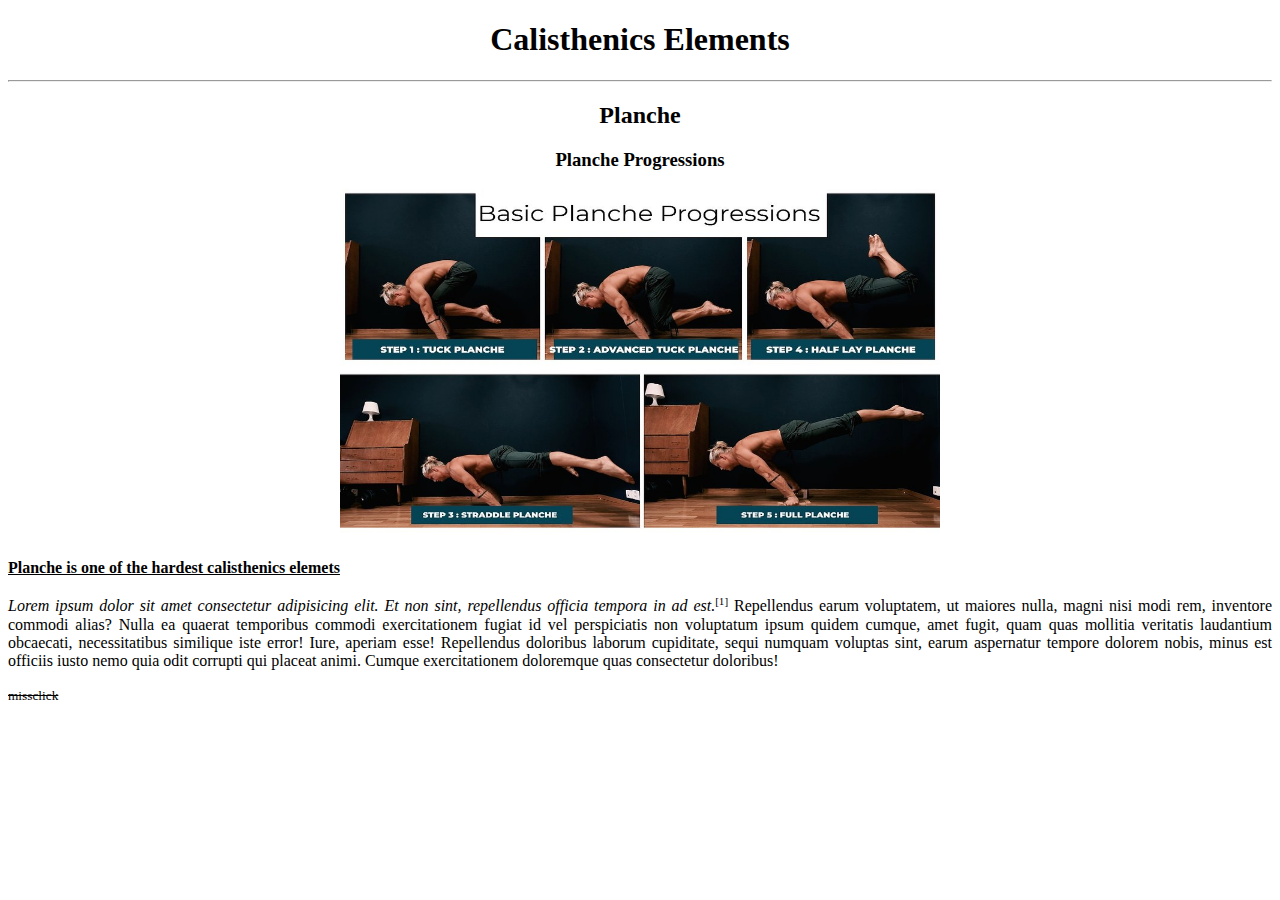
<file: index.html>
<!DOCTYPE html>
<html lang="en">
<head>
    <meta charset="UTF-8">
    <meta http-equiv="X-UA-Compatible" content="IE=edge">
    <meta name="viewport" content="width=device-width, initial-scale=1.0">
    <title>Lesson 01</title>

    <style>
        * {
            text-align: center;
        }

        img {
            width: 600px;
            height: 350px;
        }

        p {
            text-align: justify;
        }
    </style>
</head>
<body>
    <h1>Calisthenics Elements</h1>
    <hr />
    <h2>Planche</h2>
    <h3>Planche Progressions</h3>
    <a href="https://www.bergmovement.com/calisthenics-blog/the-lost-planche-progressions-a-different-approach-to-the-planche" target="_blank"><img src="images/planche_progressions.jpg" alt="Planche Progressions" /></a>
    <p><b><u>Planche is one of the hardest calisthenics elemets</u></b></p>
    <p><i>Lorem ipsum dolor sit amet consectetur adipisicing elit. Et non sint, repellendus officia tempora in ad est.</i><sup><small>[1]</small></sup> Repellendus earum voluptatem, ut maiores nulla, magni nisi modi rem, inventore commodi alias?
    Nulla ea quaerat temporibus commodi exercitationem fugiat id vel perspiciatis non voluptatum ipsum quidem cumque, amet fugit, quam quas mollitia veritatis laudantium obcaecati, necessitatibus similique iste error! Iure, aperiam esse!
    Repellendus doloribus laborum cupiditate, sequi numquam voluptas sint, earum aspernatur tempore dolorem nobis, minus est officiis iusto nemo quia odit corrupti qui placeat animi. Cumque exercitationem doloremque quas consectetur doloribus!</p>
    <p><small><del>missclick</del></small></p>
</body>
</html>
</file>
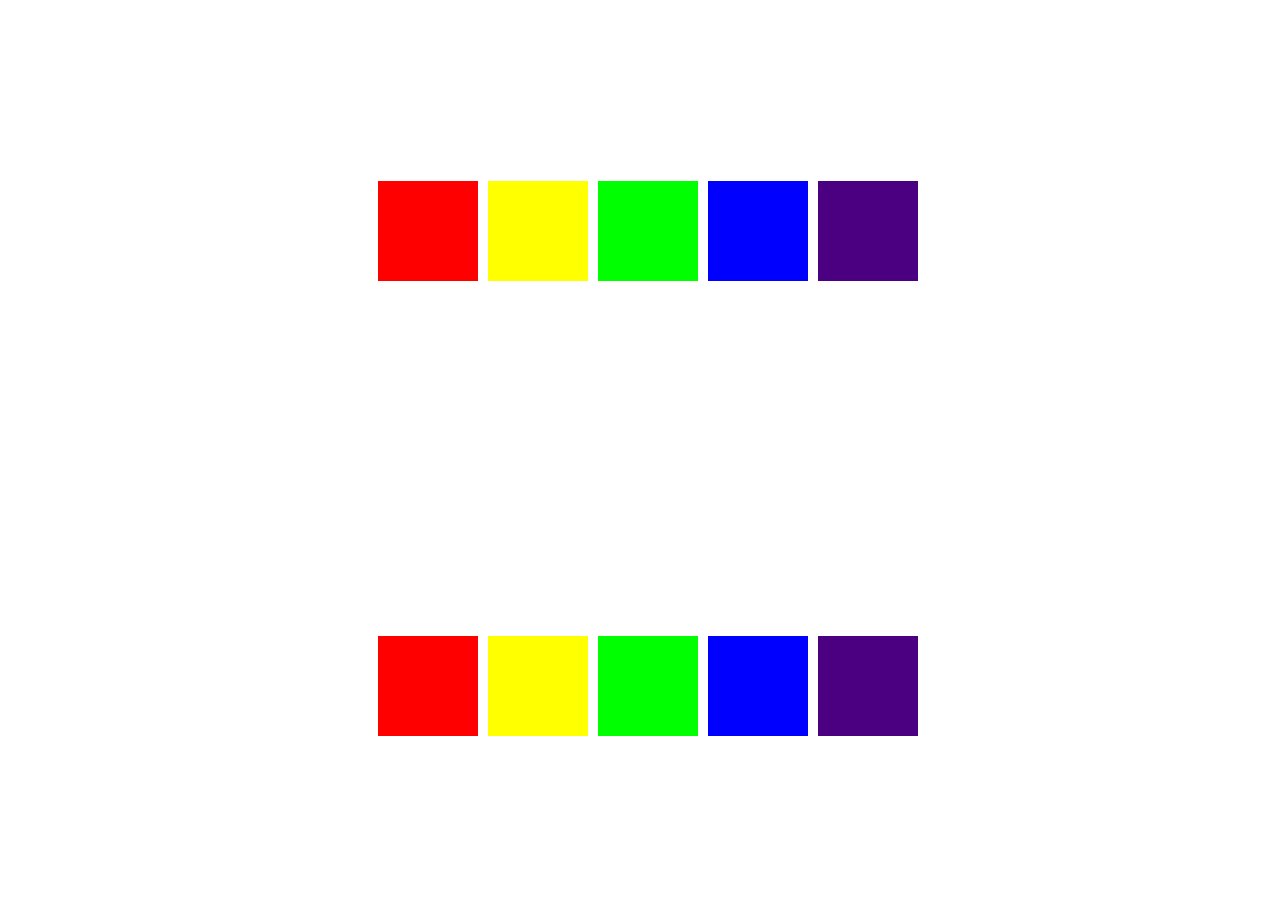
<file: FlexBox/index.html>
<!DOCTYPE html>
<html lang="en">
<head>
    <meta charset="UTF-8">
    <meta http-equiv="X-UA-Compatible" content="IE=edge">
    <meta name="viewport" content="width=device-width, initial-scale=1.0">
    <title>FlexBox</title>
    <link rel="stylesheet" href="style.css">
</head>
<body>
    
    <div class="container">
        <div class="top-container">
            <div class="flex-item-a"></div>
            <div class="flex-item-b"></div>
            <div class="flex-item-c"></div>
            <div class="flex-item-d"></div>
            <div class="flex-item-e"></div>
        </div>
        <div class="bottom-container">
            <div class="flex-item-a"></div>
            <div class="flex-item-b"></div>
            <div class="flex-item-c"></div>
            <div class="flex-item-d"></div>
            <div class="flex-item-e"></div>
        </div>
    </div>

</body>
</html>
</file>
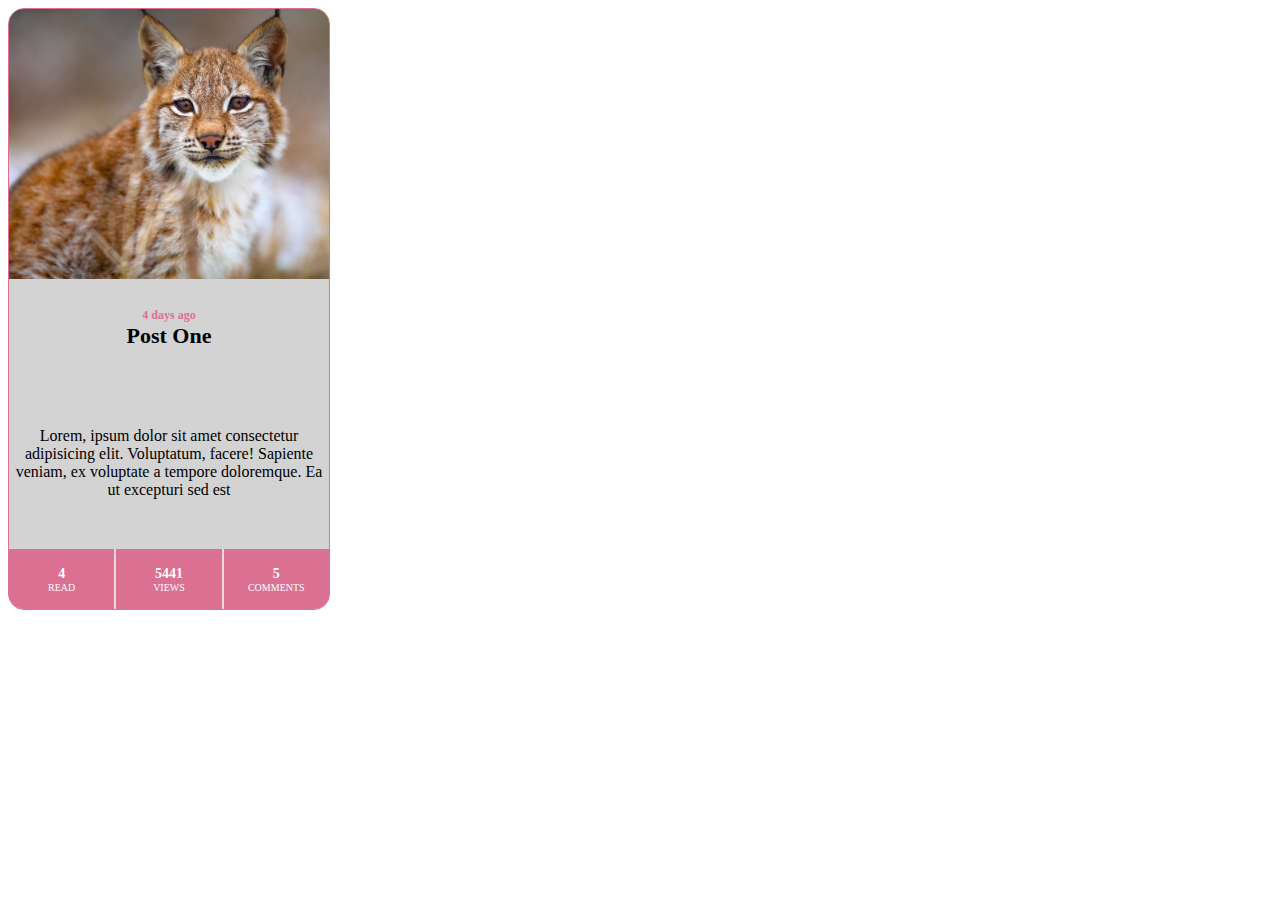
<file: FlexBox/vezhba/index.html>
<!DOCTYPE html>
<html lang="en">
<head>
    <meta charset="UTF-8">
    <meta http-equiv="X-UA-Compatible" content="IE=edge">
    <meta name="viewport" content="width=device-width, initial-scale=1.0">
    <title>FLexBox</title>
    <link rel="stylesheet" href="style.css">
</head>
<body>
    
    <div class="card">
        <div class="image">
            <img src="/images/beautiful-eurasian-lynx-sitting-in-the-forest-at-e-2022-10-07-03-40-09-utc.jpg" alt="">
        </div>
        <div class="main-content">
            <div class="title">
                <div class="date">4 days ago</div>
                <div class="content-title">Post One</div>
            </div>
            <p>Lorem, ipsum dolor sit amet consectetur adipisicing elit. Voluptatum, facere! Sapiente veniam, ex voluptate a tempore doloremque. Ea ut excepturi sed est</p>
        </div>
        <div class="footer">
            <div class="footer-item">
                <span class="number">4</span>
                <span class="text">READ</span>
            </div>
            <div class="border"></div>
            <div class="footer-item">
                <span class="number">5441</span>
                <span class="text">VIEWS</span>
            </div>
            <div class="border"></div>
            <div class="footer-item">
                <span class="number">5</span>
                <span class="text">COMMENTS</span>
            </div>
        </div>
    </div>
</body>
</html>
</file>
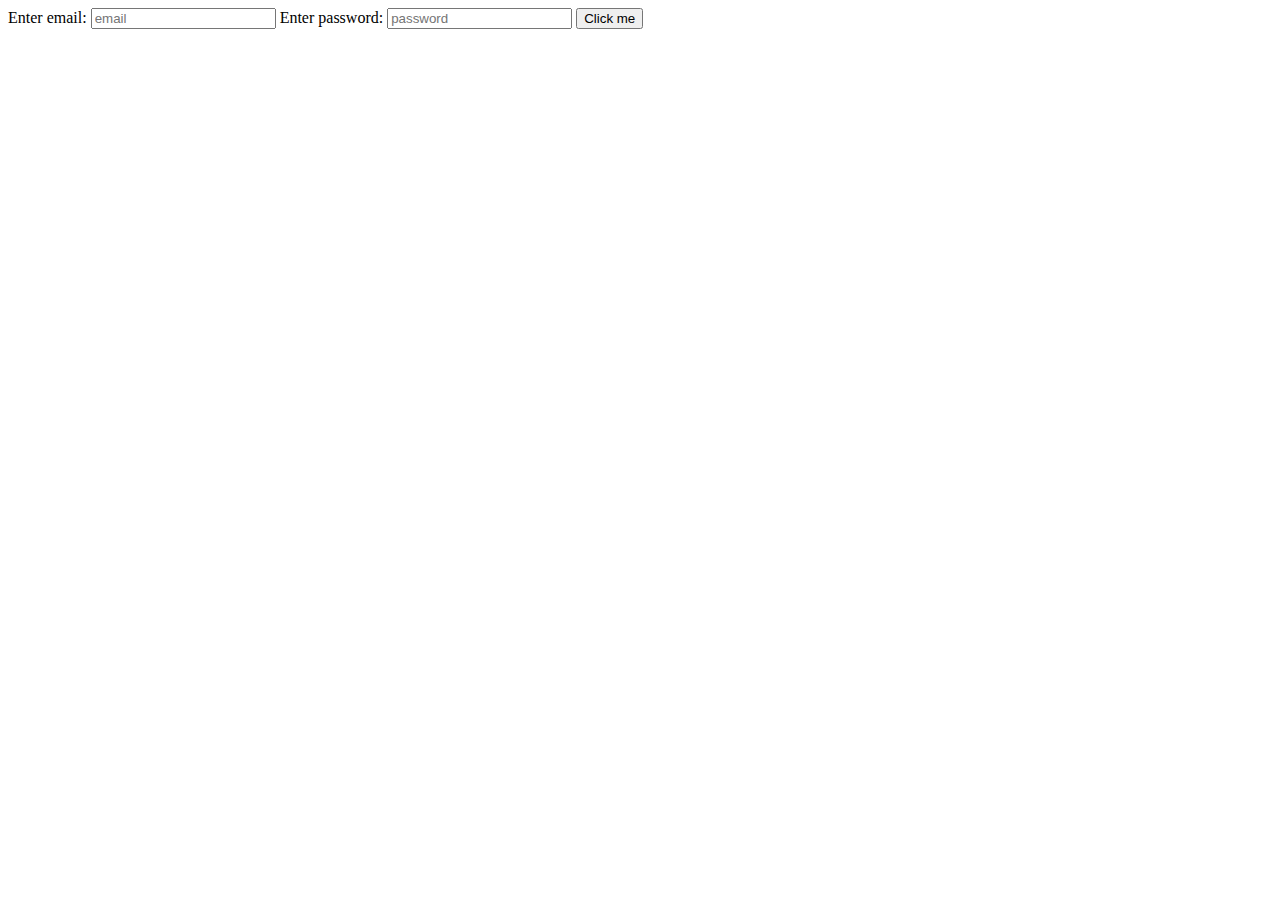
<file: form.html>
<!DOCTYPE html>
<html lang="en">
<head>
    <meta charset="UTF-8">
    <meta http-equiv="X-UA-Compatible" content="IE=edge">
    <meta name="viewport" content="width=device-width, initial-scale=1.0">
    <title>Form</title>
</head>
<body>
    <!--! method - dialog,post ili get-->
    <!--! GET ne se koristi za vazhni informacii poradi toa sto tie kje bidat vidlivi i zacuvani vo baza na podatoci-->
    <form action="youtube.com" method="get">
        <div>
            <label for="email">Enter email:</label>
            <input type="email" id="email" placeholder="email" name="email"/>
            <label for="password">Enter password:</label>
            <input type="password" id="password" placeholder="password" name="password"/>
            <button>Click me</button>
        </div>

        <!-- <textarea name="" id="" cols="30" rows="10"></textarea>
        <input type="text">
        <input type="number">
        <input type="radio" name="gender" id=""> RADIO BUTTONS mora da maat isot NAME
        <input type="radio" name="gender" id="">
        <input type="checkbox" name="" id="">  
        <select name="country" id="ww">
            <option value="" selected disabled>--Select Country--</option>
            <option value="mkd">Macedonia</option>
            <option value="srb">Serbia</option>
        </select>
        <input type="date" name="" id="">
        <input type="datetime" name="" id="">
        <input type="datetime-local" name="" id=""> -->
    </form>
</body>
</html>
</file>
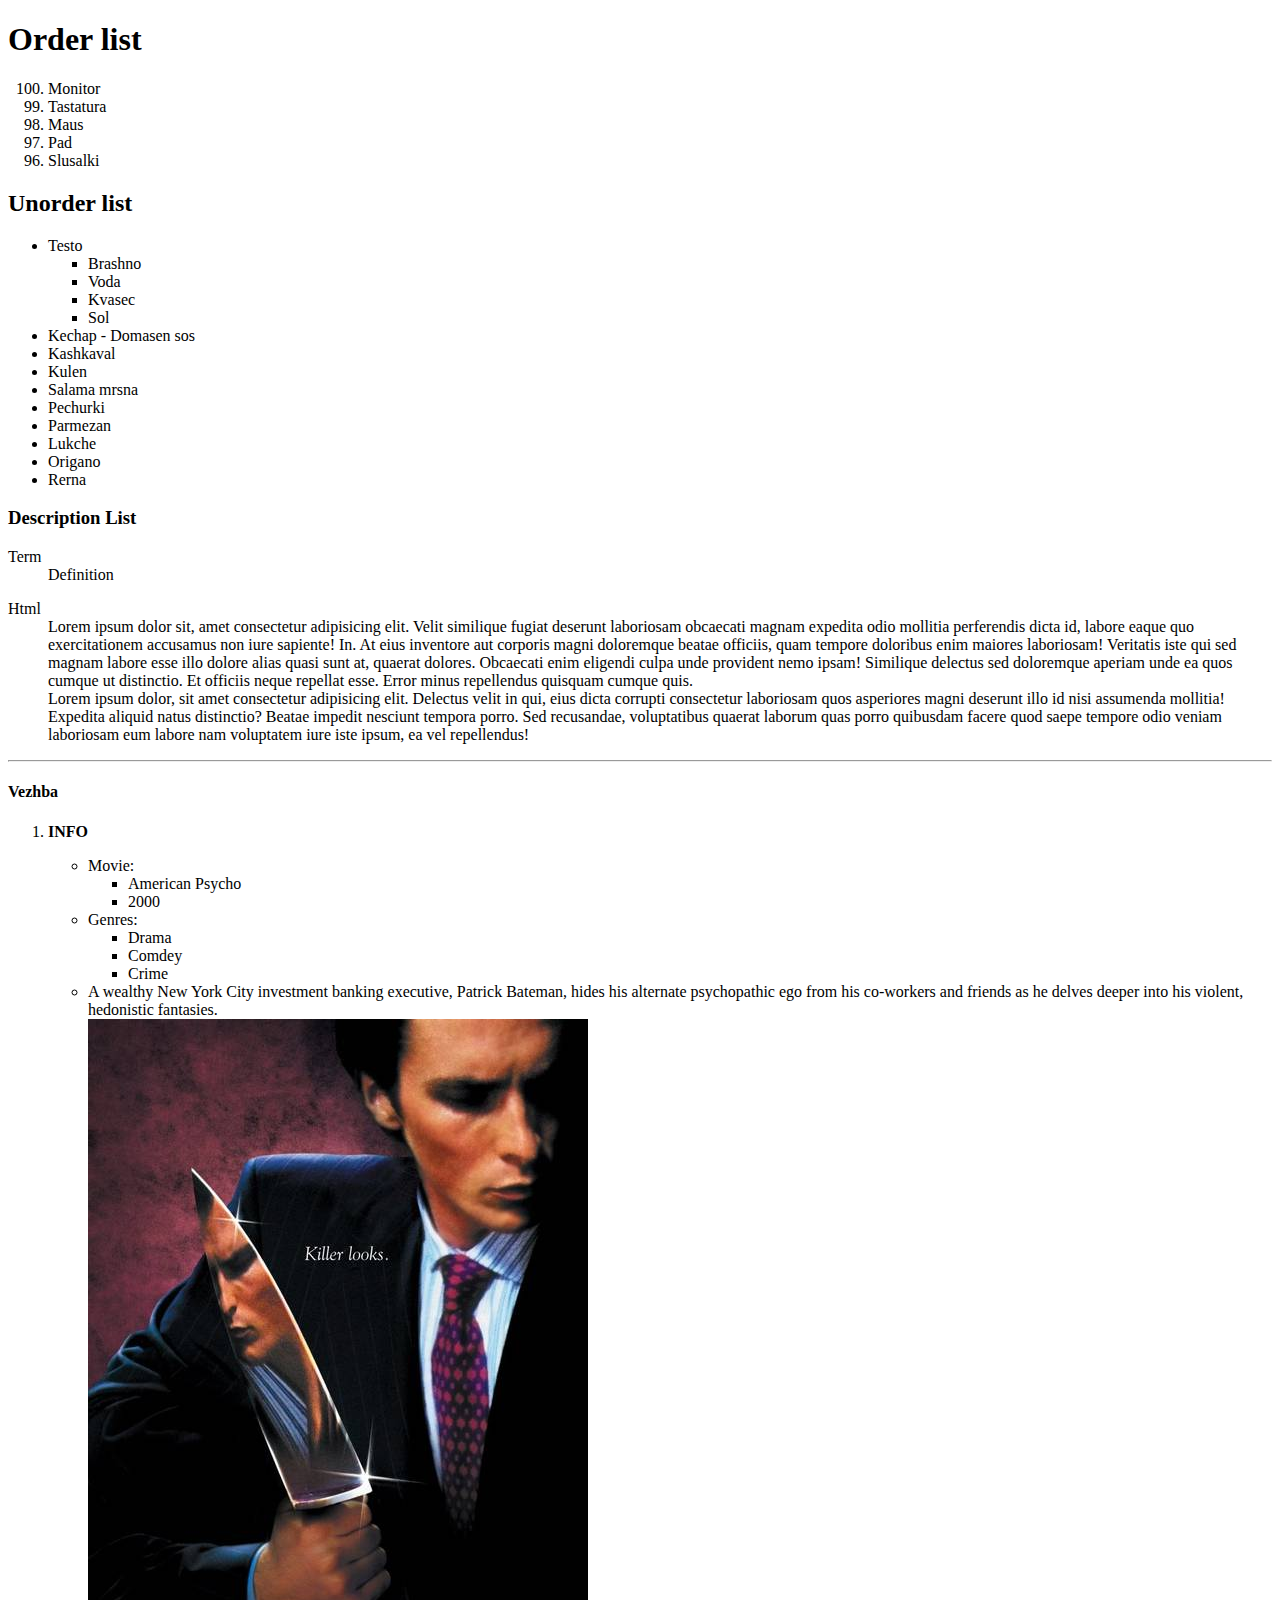
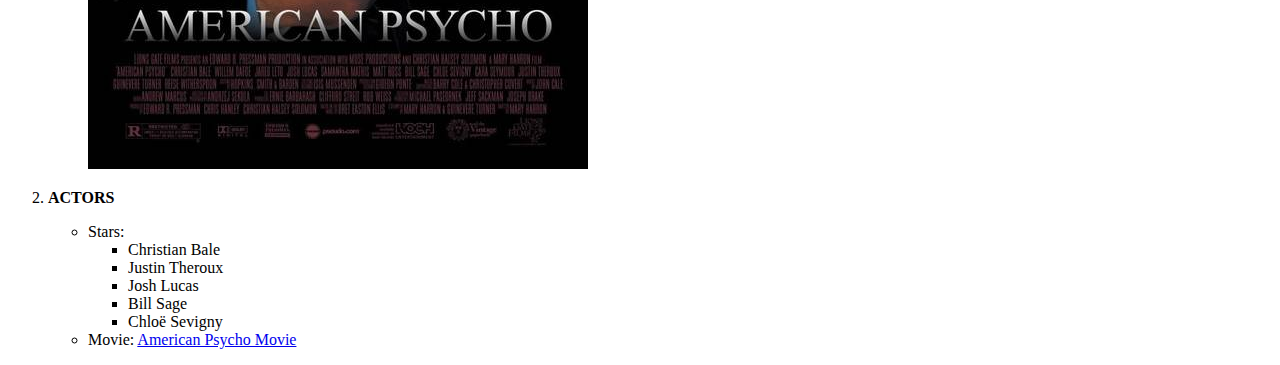
<file: list.html>
<!DOCTYPE html>
<html lang="en">
<head>
    <meta charset="UTF-8">
    <meta http-equiv="X-UA-Compatible" content="IE=edge">
    <meta name="viewport" content="width=device-width, initial-scale=1.0">
    <title>List</title>
</head>
<body>
    <h1>Order list</h1>

    <ol type="1" reversed start="100">
        <li>Monitor</li>
        <li>Tastatura</li>
        <li>Maus</li>
        <li>Pad</li>
        <li>Slusalki</li>
    </ol>

    <h2>Unorder list</h2>

    <ul>
        <li>Testo</li>
            <ul type="square">
                <li>Brashno</li>
                <li>Voda</li>
                <li>Kvasec</li>
                <li>Sol</li>
            </ul>
        <li>Kechap - Domasen sos</li>
        <li>Kashkaval</li>
        <li>Kulen</li>
        <li>Salama mrsna</li>
        <li>Pechurki</li>
        <li>Parmezan</li>
        <li>Lukche</li>
        <li>Origano</li>
        <li>Rerna</li>
    </ul>

    <h3>Description List</h3>

    <dl>
        <dt>Term</dt>
        <dd>Definition</dd> <!--! dd - definition -->
    </dl>

    <dl>
        <dt>Html</dt>
        <dd>Lorem ipsum dolor sit, amet consectetur adipisicing elit. Velit similique fugiat deserunt laboriosam obcaecati magnam expedita odio mollitia perferendis dicta id, labore eaque quo exercitationem accusamus non iure sapiente! In.
        At eius inventore aut corporis magni doloremque beatae officiis, quam tempore doloribus enim maiores laboriosam! Veritatis iste qui sed magnam labore esse illo dolore alias quasi sunt at, quaerat dolores.
        Obcaecati enim eligendi culpa unde provident nemo ipsam! Similique delectus sed doloremque aperiam unde ea quos cumque ut distinctio. Et officiis neque repellat esse. Error minus repellendus quisquam cumque quis.</dd>
        <dd>Lorem ipsum dolor, sit amet consectetur adipisicing elit. Delectus velit in qui, eius dicta corrupti consectetur laboriosam quos asperiores magni deserunt illo id nisi assumenda mollitia! Expedita aliquid natus distinctio?
        Beatae impedit nesciunt tempora porro. Sed recusandae, voluptatibus quaerat laborum quas porro quibusdam facere quod saepe tempore odio veniam laboriosam eum labore nam voluptatem iure iste ipsum, ea vel repellendus!</dd>    
    </dl>
    <hr>
    <h4>Vezhba</h4>

    <ol>
        <li><p><b>INFO</b></p></li>

        <ul>
            <li>Movie:</li>
            <ul>
                <li>American Psycho</li>
                <li>2000</li>
            </ul>
            <li>Genres:</li>
            <ul>
                <li>Drama</li>
                <li>Comdey</li>
                <li>Crime</li>
            </ul>
            <li>A wealthy New York City investment banking executive, Patrick Bateman, hides his alternate psychopathic ego from his co-workers and friends as he delves deeper into his violent, hedonistic fantasies. </li>
            
            <img src="images/American Psycho.jpg" alt="American Psycho">
                
        </ul>

        <li><p><b>ACTORS</b></p></li>

        <ul>
            <li>Stars:</li>
            <ul>
                <li>Christian Bale</li>
                <li>Justin Theroux</li>
                <li>Josh Lucas</li>
                <li>Bill Sage</li>
                <li>Chloë Sevigny</li>
            </ul>
            <li>Movie: <a href="https://lookmovie2.to/movies/view/american-psycho-2000">American Psycho Movie</a></li>
        </ul>
    </ol>
    </body>
</html>
</file>
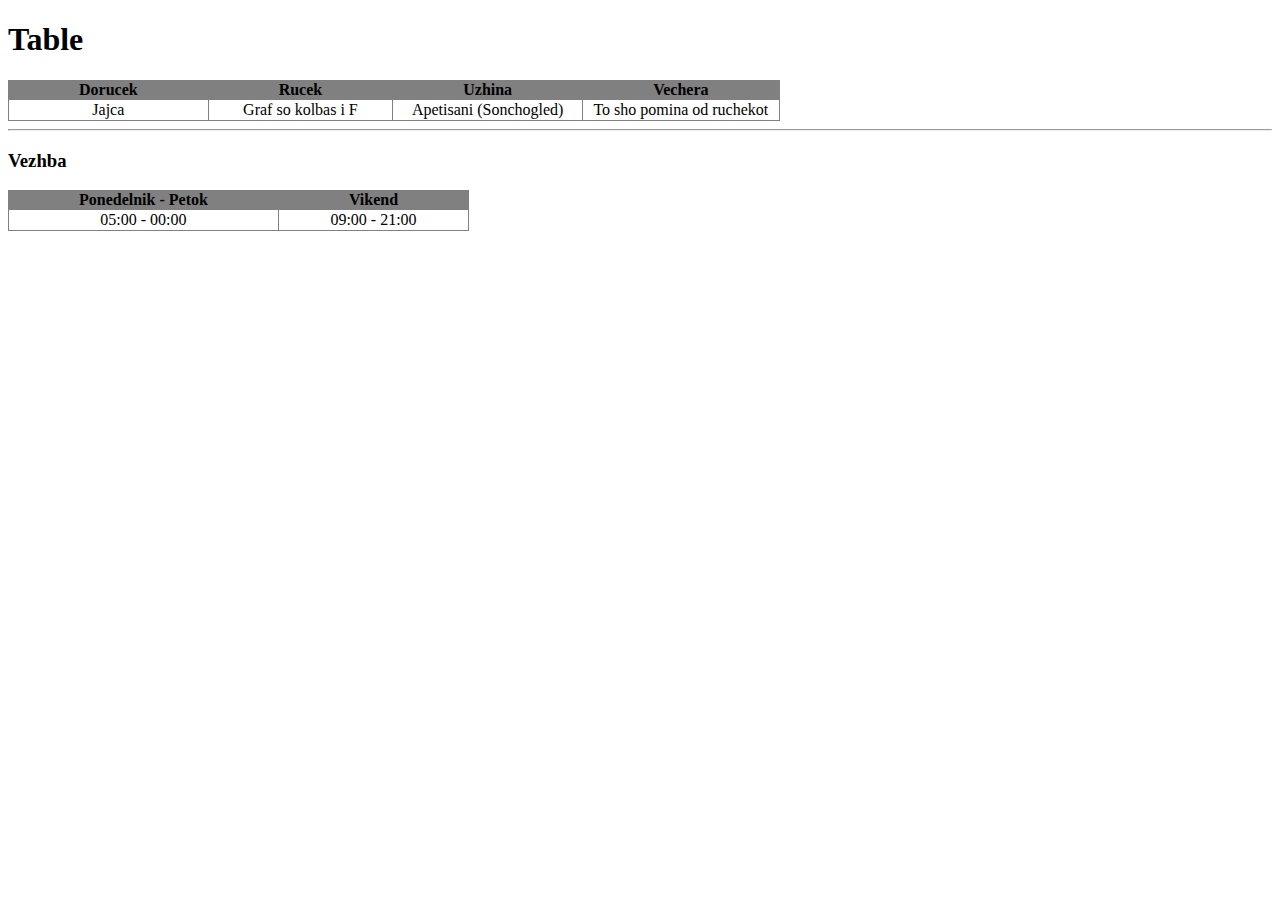
<file: table.html>
<!DOCTYPE html>
<html lang="en">
<head>
    <meta charset="UTF-8">
    <meta http-equiv="X-UA-Compatible" content="IE=edge">
    <meta name="viewport" content="width=device-width, initial-scale=1.0">
    <title>Table</title>

    <style>
        table {
            border-collapse: collapse;
            text-align: center;
        }

        thead {
            background-color: grey;
        }

        tr, th {
            padding: 0 70px ;
        }
    </style>
    
</head>
<body>
    <h1>Table</h1>

    <table border="1"> <!--* cellpadding="10" -->
        <thead>
            <tr>
                <th>Dorucek</th>
                <th>Rucek</th>
                <th>Uzhina</th>
                <th>Vechera</th>
            </tr>
        </thead>
        <tbody>
            <tr>
                <td>Jajca</td>
                <td>Graf so kolbas i F</td>
                <td>Apetisani (Sonchogled)</td>
                <td>To sho pomina od ruchekot</td>
            </tr>
        </tbody>
    </table>
    <hr>
    <h3>Vezhba</h3>
    <table border="1">
        <thead>
            <tr>
                <th>Ponedelnik - Petok</th>
                <th>Vikend</th>
            </tr>
        </thead>
        <tbody>
            <tr>
                <td>05:00 - 00:00</td>
                    <td>09:00 - 21:00</td>
            </tr>
        </tbody>
    </table>
    
</body>
</html>

<!--! Tabela za rabotno vreme-->
</file>
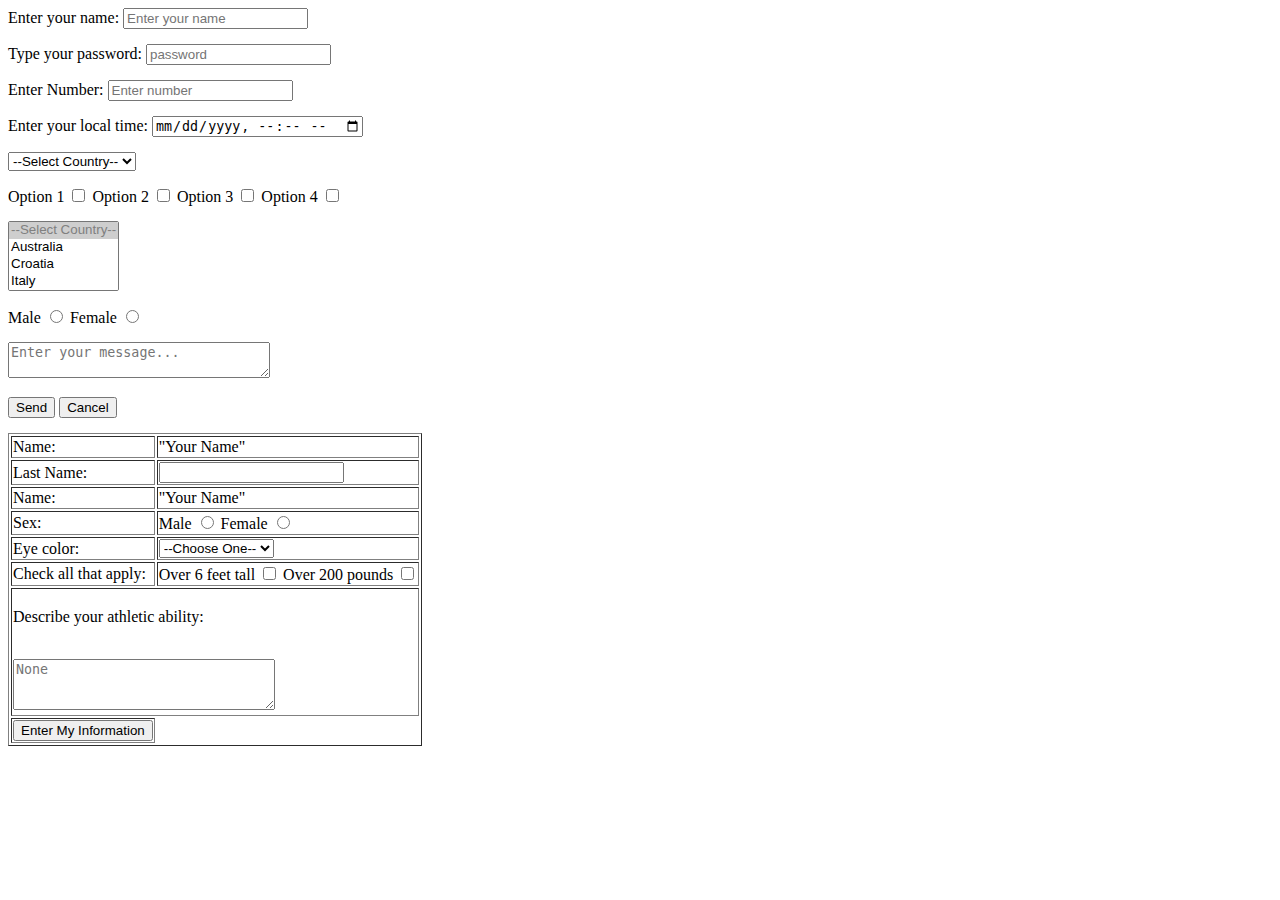
<file: Domasno/form.html>
<!DOCTYPE html>
<html lang="en">
<head>
    <meta charset="UTF-8">
    <meta http-equiv="X-UA-Compatible" content="IE=edge">
    <meta name="viewport" content="width=device-width, initial-scale=1.0">
    <title>Form</title>

    <style>
        div {
            padding-bottom: 15px;
        }
    </style>
</head>
<body>
    <form action="domasno">
        <div>
            <label for="name">Enter your name:</label>
            <input type="text" name="name" id="name" placeholder="Enter your name">
        </div>
        <div>
            <label for="password">Type your password:</label>
            <input type="password" name="password" id="password" placeholder="password">
        </div>
        <div>
            <label for="num">Enter Number:</label>
            <input type="text" name="number" id="num" placeholder="Enter number">
        </div>
        <div>
            <label for="time">Enter your local time:</label>
            <input type="datetime-local" name="time" id="time">
        </div>
        <div>
            <select name="country" id="country">
                <option value="" selected disabled>--Select Country--</option>
                <option value="MKD">Macedonia</option>
                <option value="SRB">Serbia</option>
                <option value="AUS">Australia</option>
                <option value="HRV">Croatia</option>
                <option value="ITA">Italy</option>
            </select>
        </div>
        <div>
            <label for="op1">Option 1</label>
            <input type="checkbox" name="op_1" id="op1">
            <label for="op2">Option 2</label>
            <input type="checkbox" name="op_2" id="op2">
            <label for="op3">Option 3</label>
            <input type="checkbox" name="op_3" id="op3">
            <label for="op4">Option 4</label>
            <input type="checkbox" name="op_4" id="op4">
        </div>
        <div>
            <select name="country" id="country" size="4">
                <option value="" selected disabled>--Select Country--</option>
                <option value="AUS">Australia</option>
                <option value="HRV">Croatia</option>
                <option value="ITA">Italy</option>
                <option value="MKD">Macedonia</option>
                <option value="SRB">Serbia</option>
            </select>
        </div>
        <div>
            <label for="man">Male</label>
            <input type="radio" name="sex" id="man">
            <label for="woman">Female</label>
            <input type="radio" name="sex" id="woman">
        </div>
        <div>
            <textarea name="fdb" id="feedback" cols="30" rows="" placeholder="Enter your message..."></textarea>
        </div>
        <div>
            <button>Send</button>
            <input type="button" value="Cancel">
        </div>

        <table border="1">
            <tr>
                <td>Name:</td>
                <td>"Your Name"</td>
            </tr>
            <tr>
                <td>
                    <label for="lastName">Last Name:</label>
                </td>
                <td><input type="text" name="lastName" id="lastName"></td>
            </tr>
            <tr>
                <td>Name:</td>
                <td>"Your Name"</td>
            </tr>
            <tr>
                <td>Sex:</td>
                <td>
                    <label for="male">Male</label>
                    <input type="radio" name="gender" id="male" value="male">
                    <label for="">Female</label>
                    <input type="radio" name="gender" id="female" value="female">
                </td>
            </tr>
            <tr>
                <td>
                    <label for="eye"> Eye color:</label>
                </td>
                <td>
                    <select name="eye_color" id="eye">
                        <option value="" selected disabled>--Choose One--</option>
                        <option value="brown">Brown</option>
                        <option value="green">Green</option>
                        <option value="blue">Blue</option>
                    </select>
                </td>
            </tr>
            <tr>
                <td>Check all that apply:</td>
                <td>
                    <label for="tall">Over 6 feet tall</label>
                    <input type="checkbox" name="feet_tall" id="tall">
                    <label for="pounds">Over 200 pounds</label>
                    <input type="checkbox" name="pounds" id="pounds">
                </td>
            </tr>
            <tr>
                <td colspan="2">
                    <br>
                    <div>Describe your athletic ability:</div>
                    <br>
                    <textarea name="ability" id="ability" cols="30" rows="3" placeholder="None"></textarea>
                </td>
            </tr>
            <tr>
                <td>
                    <button>Enter My Information</button>
                </td>
            </tr>
        </table>
    </form>
</body>
</html>
</file>
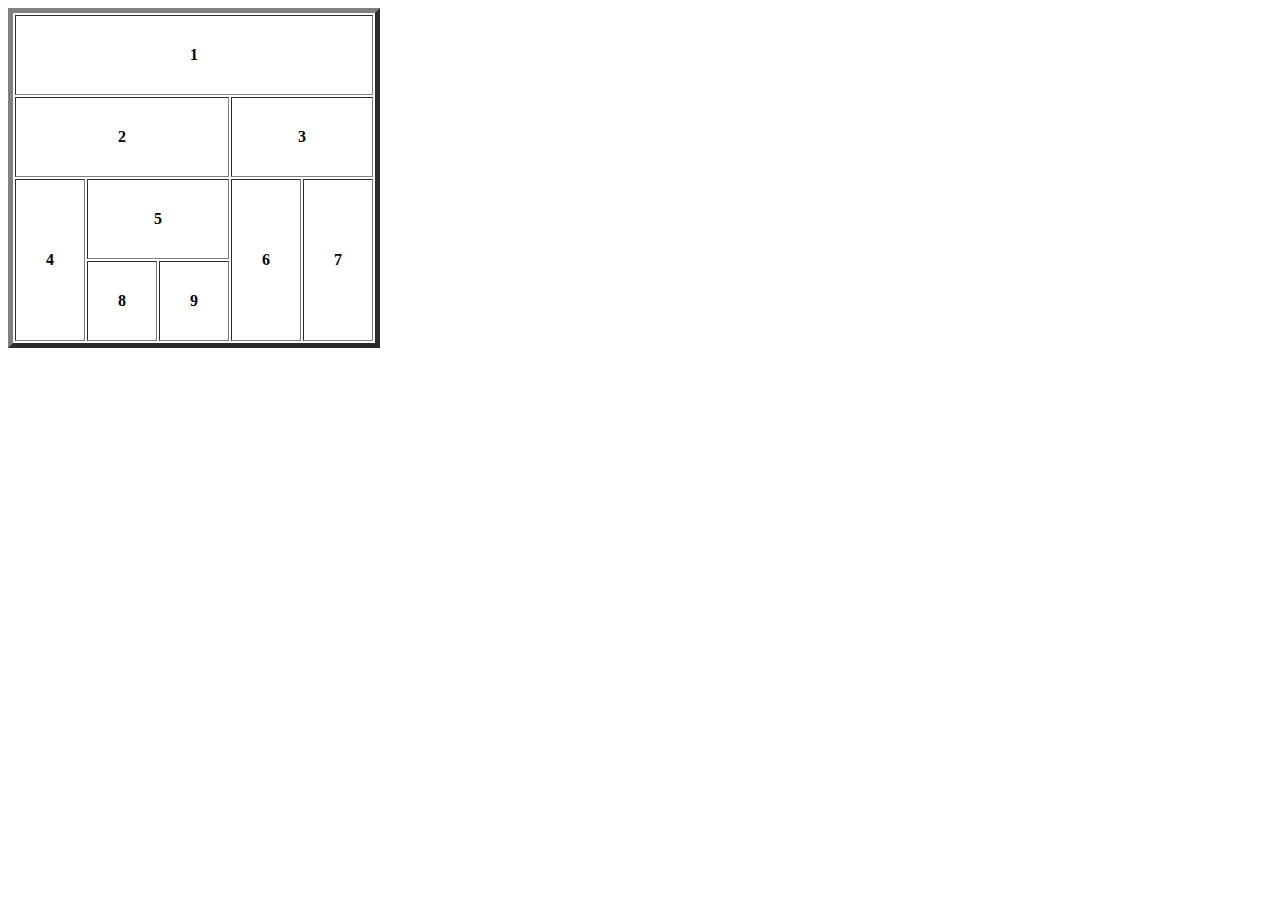
<file: Domasno/table.html>
<!DOCTYPE html>
<html lang="en">
<head>
    <meta charset="UTF-8">
    <meta http-equiv="X-UA-Compatible" content="IE=edge">
    <meta name="viewport" content="width=device-width, initial-scale=1.0">
    <title>Table Domasno</title>
</head>
<body>
    <table border="5" cellpadding="30" style="text-align: center; font-weight: bold;">
        <thead>
            <tr>
                <th colspan="5">1</th>
            </tr>
        </thead>
        <tbody>
            <tr>
                <td colspan="3">2</td>
                <td colspan="2">3</td>
            </tr>
            <tr>
                <td rowspan="2">4</td>
                <td colspan="2">5</td>
                <td rowspan="2">6</td>
                <td rowspan="2">7</td>
            </tr>
            <tr>
                <td>8</td>
                <td>9</td>
            </tr>
        </tbody>
    </table>
</body>
</html>
</file>
<file: FlexBox/style.css>
.container {
    display: flex;
    height: 100vh;
    width: 100vw;
    justify-content: space-evenly;
    align-items: center;
    flex-direction: column;
    gap: 10px;
}

.top-container {
    display: flex;
    height: 100%;
    width: 100%;
    justify-content: center;
    align-items: center;
    gap: 10px;
}

.bottom-container {
    display: flex;
    height: 100%;
    width: 100%;
    justify-content: center;
    align-items: center;
    gap: 10px;
}

.flex-item-a {
    background-color: red;
    width: 100px;
    height: 100px;
}

.flex-item-b {
    background-color: yellow;
    width: 100px;
    height: 100px;
}

.flex-item-c {
    background-color: lime;
    width: 100px;
    height: 100px;
}

.flex-item-d {
    background-color: blue;
    width: 100px;
    height: 100px;
}

.flex-item-e {
    background-color: indigo; 
    width: 100px;
    height: 100px;
}
</file>
<file: FlexBox/vezhba/style.css>
.card {
    height: 600px;
    width: 320px;
    display: flex;
    flex-direction: column;
    border-radius: 16px;
    background-color: lightgrey;
    overflow: hidden;
    border: 1px solid palevioletred;
}

.image {
    width: 100%;
    height: 45%;
    overflow: hidden;
    margin: auto;
}

.image img {
    object-fit: cover;
    height: 100%;
    width: 100%;
}

.main-content {
    height: 45%;
    width: 100%;
    display: flex;
    flex-direction: column;
    justify-content: space-around;
    align-items: center;
}

.main-content .title {
    display: flex;
    flex-direction: column;
    margin: 0px !important;
    justify-items: start;
    align-items: center;
    font-weight: 600;
}

.main-content .title .date {
    font-size: 12px;
    color: palevioletred;
}

.main-content .title .content-title {
    font-size: 22px
}

.main-content p {
    padding: 5px;
    text-align: center;
}

.footer {
    height: 10%;
    width: 100%;
    display: flex;
    justify-content: space-around;
    background-color: palevioletred;
    color: white;
}

.footer .footer-item {
    display: flex;
    flex-direction: column;
    justify-content: center;
    align-items: center;
    text-align: center;
    width: 33.333%;
    font-size: 14px;
}

.footer .footer-item .number {
    font-weight: 700;
}

.footer .footer-item .text {
    font-weight: 300;
    font-size: 10px;
}

.footer .border {
    background-color: rgb(243, 243, 243);
    height: 100%;
    width: 2px;
    opacity: 80%;
}
</file>
